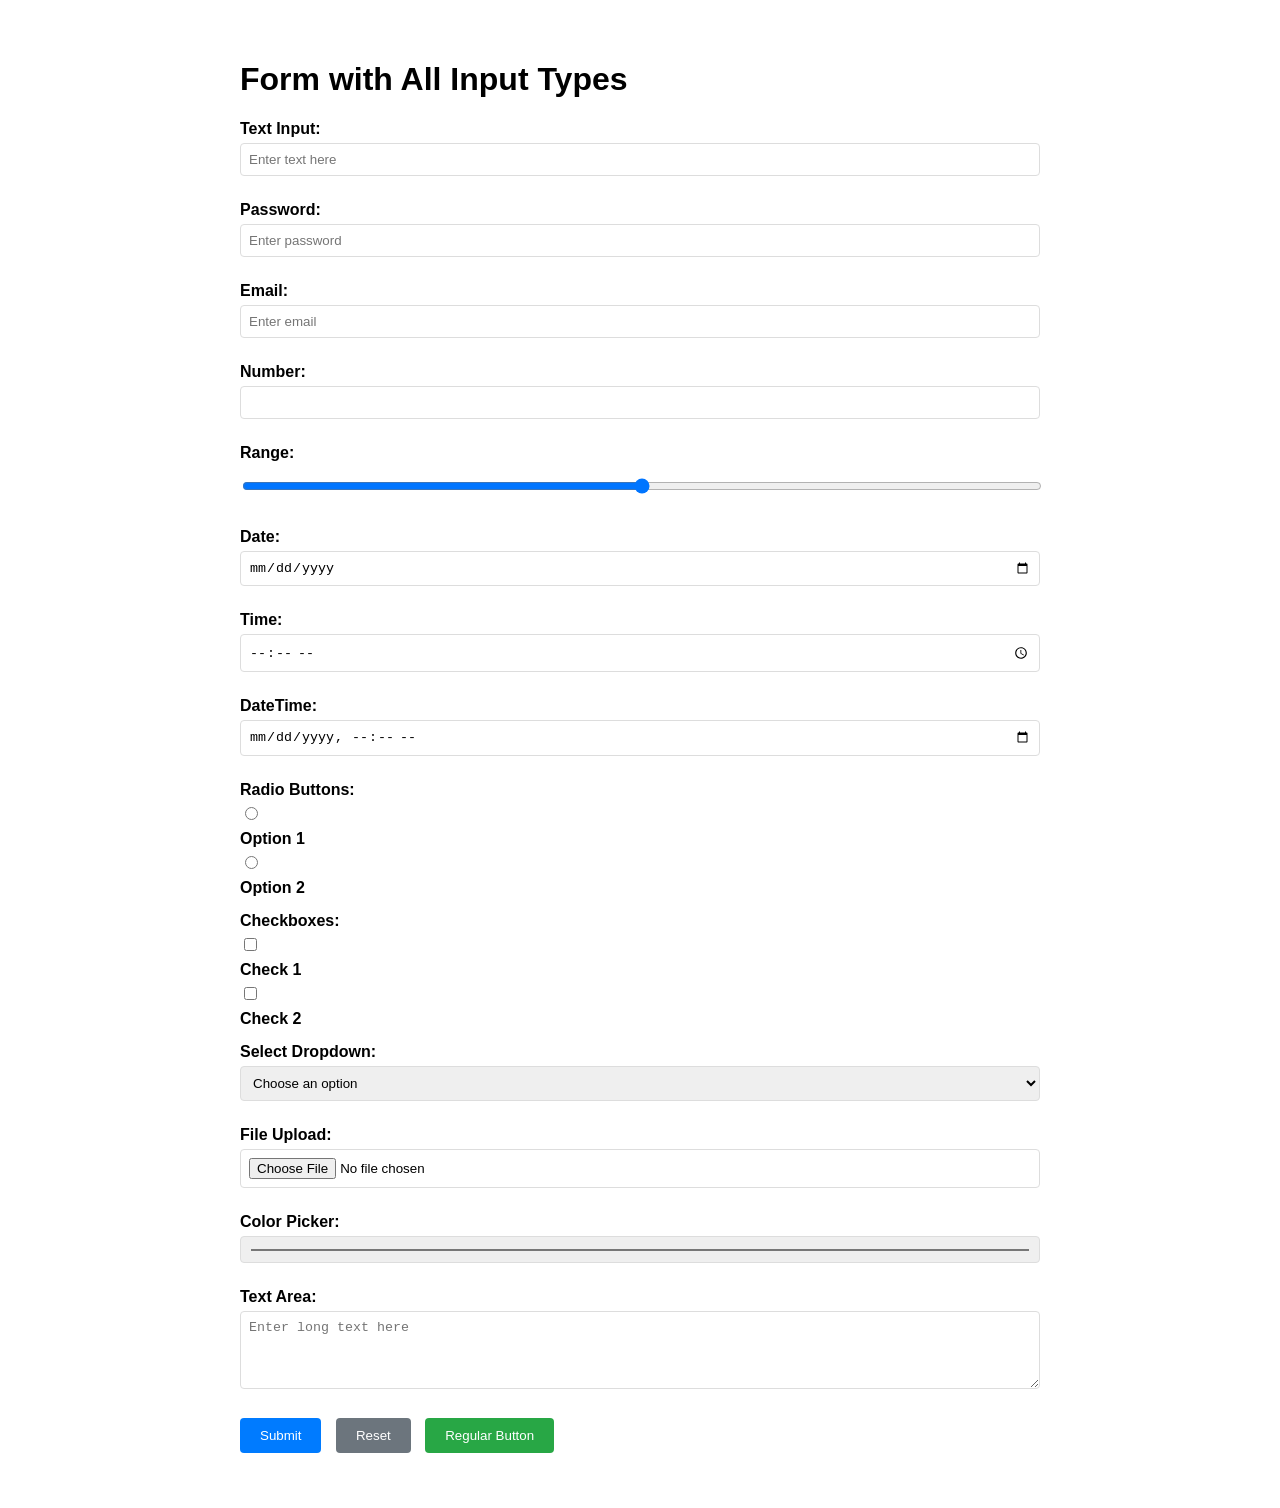
<file: index.html>
<!DOCTYPE html>
<html lang="en">
<head>
    <meta charset="UTF-8">
    <meta name="viewport" content="width=device-width, initial-scale=1.0">
    <title>Form with All Input Types</title>
    <style>
        body {
            font-family: Arial, sans-serif;
            max-width: 800px;
            margin: 20px auto;
            padding: 20px;
        }
        .form-group {
            margin-bottom: 15px;
        }
        label {
            display: block;
            margin-bottom: 5px;
            font-weight: bold;
        }
        input, select, textarea {
            width: 100%;
            padding: 8px;
            margin-bottom: 10px;
            border: 1px solid #ddd;
            border-radius: 4px;
            box-sizing: border-box;
        }
        input[type="radio"],
        input[type="checkbox"] {
            width: auto;
            margin-right: 10px;
        }
        button {
            padding: 10px 20px;
            margin-right: 10px;
            border: none;
            border-radius: 4px;
            cursor: pointer;
        }
        .btn-primary {
            background-color: #007bff;
            color: white;
        }
        .btn-secondary {
            background-color: #6c757d;
            color: white;
        }
        .btn-success {
            background-color: #28a745;
            color: white;
        }
    </style>
</head>
<body>
    <h1>Form with All Input Types</h1>
    <form action="#" method="POST" enctype="multipart/form-data">
        <!-- Text Inputs -->
        <div class="form-group">
            <label for="text">Text Input:</label>
            <input type="text" id="text" name="text" placeholder="Enter text here">
        </div>

        <div class="form-group">
            <label for="password">Password:</label>
            <input type="password" id="password" name="password" placeholder="Enter password">
        </div>

        <div class="form-group">
            <label for="email">Email:</label>
            <input type="email" id="email" name="email" placeholder="Enter email">
        </div>

        <!-- Numeric Inputs -->
        <div class="form-group">
            <label for="number">Number:</label>
            <input type="number" id="number" name="number" min="0" max="100">
        </div>

        <div class="form-group">
            <label for="range">Range:</label>
            <input type="range" id="range" name="range" min="0" max="100">
        </div>

        <!-- Date and Time Inputs -->
        <div class="form-group">
            <label for="date">Date:</label>
            <input type="date" id="date" name="date">
        </div>

        <div class="form-group">
            <label for="time">Time:</label>
            <input type="time" id="time" name="time">
        </div>

        <div class="form-group">
            <label for="datetime-local">DateTime:</label>
            <input type="datetime-local" id="datetime-local" name="datetime-local">
        </div>

        <!-- Selection Inputs -->
        <div class="form-group">
            <label>Radio Buttons:</label>
            <input type="radio" id="radio1" name="radio" value="option1">
            <label for="radio1">Option 1</label>
            <input type="radio" id="radio2" name="radio" value="option2">
            <label for="radio2">Option 2</label>
        </div>

        <div class="form-group">
            <label>Checkboxes:</label>
            <input type="checkbox" id="check1" name="check1" value="check1">
            <label for="check1">Check 1</label>
            <input type="checkbox" id="check2" name="check2" value="check2">
            <label for="check2">Check 2</label>
        </div>

        <div class="form-group">
            <label for="select">Select Dropdown:</label>
            <select id="select" name="select">
                <option value="">Choose an option</option>
                <option value="1">Option 1</option>
                <option value="2">Option 2</option>
                <option value="3">Option 3</option>
            </select>
        </div>

        <!-- File and Color Inputs -->
        <div class="form-group">
            <label for="file">File Upload:</label>
            <input type="file" id="file" name="file">
        </div>

        <div class="form-group">
            <label for="color">Color Picker:</label>
            <input type="color" id="color" name="color">
        </div>

        <!-- Text Area -->
        <div class="form-group">
            <label for="textarea">Text Area:</label>
            <textarea id="textarea" name="textarea" rows="4" placeholder="Enter long text here"></textarea>
        </div>

        <!-- Hidden Input -->
        <input type="hidden" name="hidden" value="hidden-value">

        <!-- Buttons -->
        <div class="form-group">
            <button type="submit" class="btn-primary">Submit</button>
            <button type="reset" class="btn-secondary">Reset</button>
            <button type="button" class="btn-success">Regular Button</button>
        </div>
    </form>
</body>
</html>
</file>
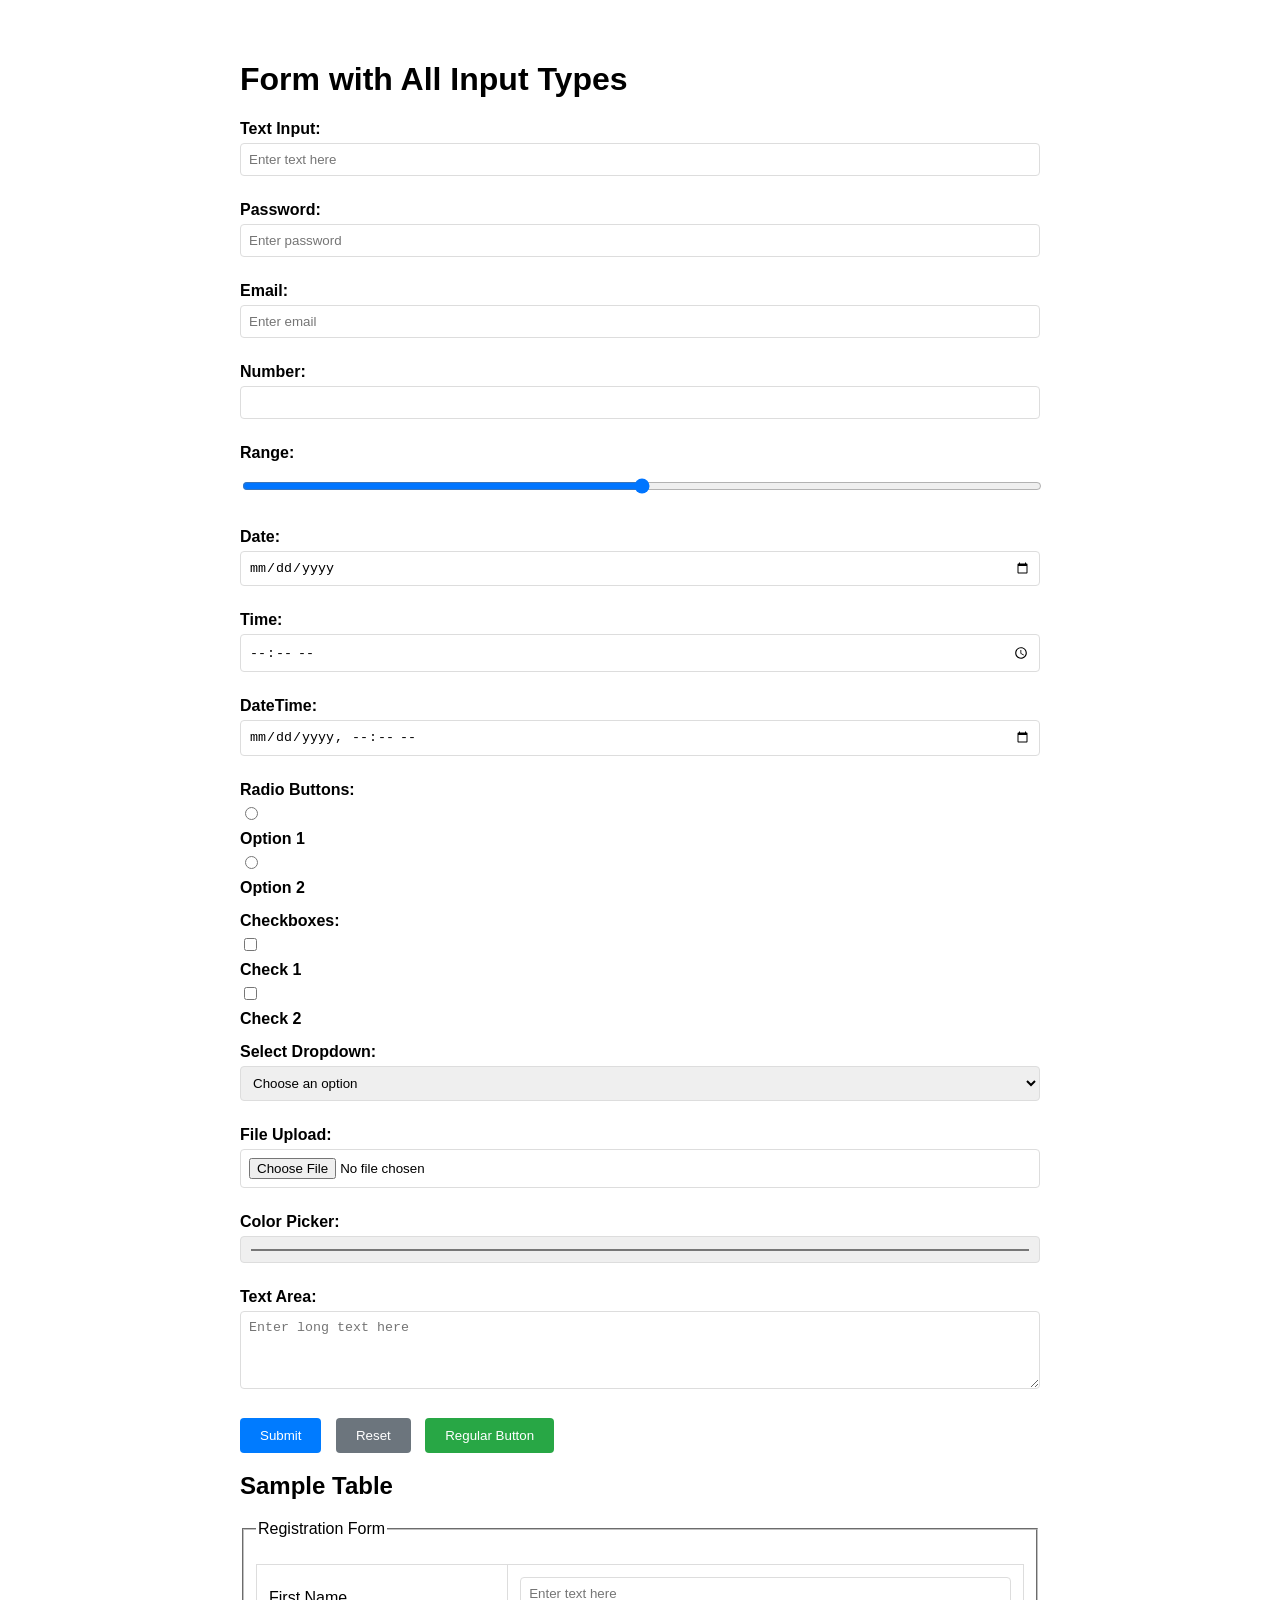
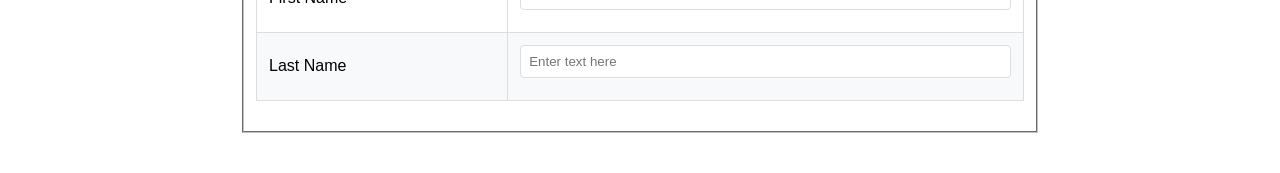
<file: html/index.html>
<!DOCTYPE html>
<html lang="en">
<head>
    <meta charset="UTF-8">
    <meta name="viewport" content="width=device-width, initial-scale=1.0">
    <title>Form with All Input Types</title>
    <style>
        body {
            font-family: Arial, sans-serif;
            max-width: 800px;
            margin: 20px auto;
            padding: 20px;
        }
        .form-group {
            margin-bottom: 15px;
        }
        label {
            display: block;
            margin-bottom: 5px;
            font-weight: bold;
        }
        input, select, textarea {
            width: 100%;
            padding: 8px;
            margin-bottom: 10px;
            border: 1px solid #ddd;
            border-radius: 4px;
            box-sizing: border-box;
        }
        input[type="radio"],
        input[type="checkbox"] {
            width: auto;
            margin-right: 10px;
        }
        button {
            padding: 10px 20px;
            margin-right: 10px;
            border: none;
            border-radius: 4px;
            cursor: pointer;
        }
        .btn-primary {
            background-color: #007bff;
            color: white;
        }
        .btn-secondary {
            background-color: #6c757d;
            color: white;
        }
        .btn-success {
            background-color: #28a745;
            color: white;
        }
    </style>
</head>
<body>
     <h1>Form with All Input Types</h1>
    <form action="#" method="POST" enctype="multipart/form-data">
         <!-- Text Inputs  -->
        <div class="form-group">
            <label for="text">Text Input:</label>
            <input type="text" id="text" name="text" placeholder="Enter text here">
        </div>

        <div class="form-group">
            <label for="password">Password:</label>
            <input type="password" id="password" name="password" placeholder="Enter password">
        </div>

        <div class="form-group">
            <label for="email">Email:</label>
            <input type="email" id="email" name="email" placeholder="Enter email">
        </div>

        <!-- Numeric Inputs -->
        <div class="form-group">
            <label for="number">Number:</label>
            <input type="number" id="number" name="number" min="0" max="100">
        </div>

        <div class="form-group">
            <label for="range">Range:</label>
            <input type="range" id="range" name="range" min="0" max="100">
        </div>

        <!-- Date and Time Inputs -->
        <div class="form-group">
            <label for="date">Date:</label>
            <input type="date" id="date" name="date">
        </div>

        <div class="form-group">
            <label for="time">Time:</label>
            <input type="time" id="time" name="time">
        </div>

        <div class="form-group">
            <label for="datetime-local">DateTime:</label>
            <input type="datetime-local" id="datetime-local" name="datetime-local">
        </div>

        <!-- Selection Inputs -->
        <div class="form-group">
            <label>Radio Buttons:</label>
            <input type="radio" id="radio1" name="radio" value="option1">
            <label for="radio1">Option 1</label>
            <input type="radio" id="radio2" name="radio" value="option2">
            <label for="radio2">Option 2</label>
        </div>

        <div class="form-group">
            <label>Checkboxes:</label>
            <input type="checkbox" id="check1" name="check1" value="check1">
            <label for="check1">Check 1</label>
            <input type="checkbox" id="check2" name="check2" value="check2">
            <label for="check2">Check 2</label>
        </div>

         <div class="form-group">
            <label for="select">Select Dropdown:</label>
            <select id="select" name="select">
                <option value="">Choose an option</option>
                <option value="1">Option 1</option>
                <option value="2">Option 2</option>
                <option value="3">Option 3</option>
            </select>
        </div>

        <!-- File and Color Inputs -->
        <div class="form-group">
            <label for="file">File Upload:</label>
            <input type="file" id="file" name="file">
        </div>

        <div class="form-group">
            <label for="color">Color Picker:</label>
            <input type="color" id="color" name="color">
        </div> 

        <!-- Text Area -->
        <div class="form-group">
            <label for="textarea">Text Area:</label>
            <textarea id="textarea" name="textarea" rows="4" placeholder="Enter long text here"></textarea>
        </div>

        <!-- Hidden Input -->
        <input type="hidden" name="hidden" value="hidden-value">

        <!-- Buttons -->
        <div class="form-group">
            <button type="submit" class="btn-primary">Submit</button>
            <button type="reset" class="btn-secondary">Reset</button>
            <button type="button" class="btn-success">Regular Button</button>
        </div>
    <!-- </form> -->

    <!-- Table Section -->
    <h2>Sample Table</h2>
    <style>
        table {
            width: 100%;
            border-collapse: collapse;
            margin: 20px 0;
        }
        th, td {
            padding: 12px;
            text-align: left;
            border: 1px solid #ddd;
        }
        th {
            background-color: #007bff;
            color: white;
        }
        tr:nth-child(even) {
            background-color: #f8f9fa;
        }
        tr:hover {
            background-color: #f2f2f2;
        }
    </style>
    <form action="">
       <fieldset>
        <legend>Registration Form</legend>
        <table>
       
            <tbody>
                <tr>
                    <td>First Name</td>
                    <td><input type="text" id="text" name="text" placeholder="Enter text here"></td>
                    
                </tr>
                <tr>
                    <td>Last Name</td>
                    <td><input type="text" id="text" name="text" placeholder="Enter text here"></td>
                   
                </tr>
               
            </tbody>
        </table>
       </fieldset>
    </form>
</body>
</html>
</file>
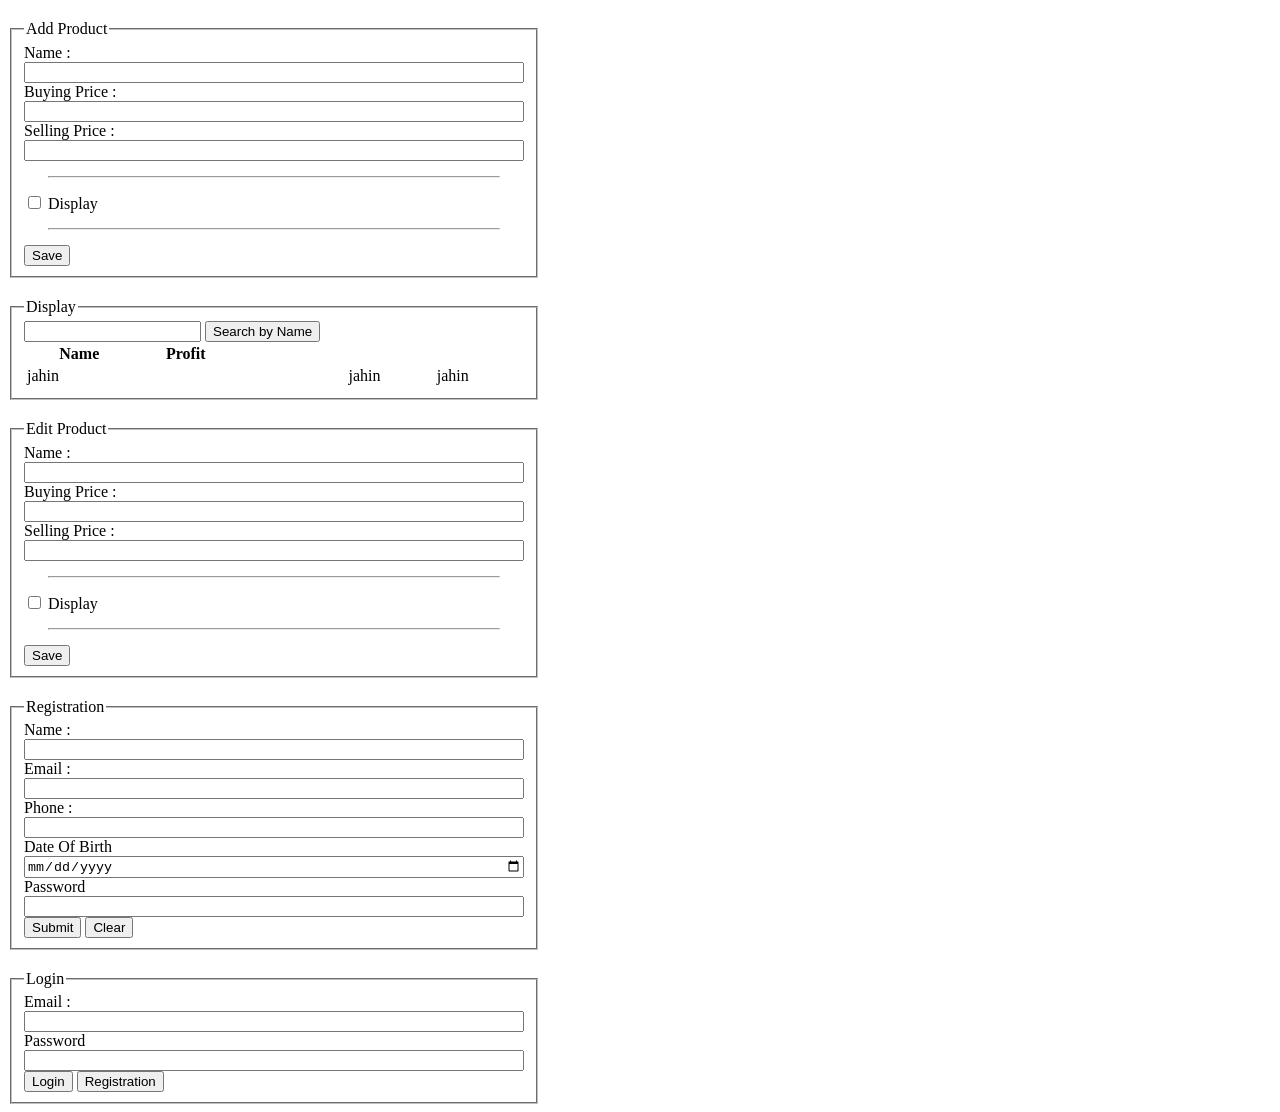
<file: html/LabPerformance1.html>
<!DOCTYPE html>
<html lang="en">
<head>
    <meta charset="UTF-8">
    <meta name="viewport" content="width=device-width, initial-scale=1.0">
    <title>Document</title>
</head>
<body>
    
    <form>
        <fieldset style="display: flex; flex-direction: column; width: 500px; margin-top: 20px; ">
            <legend>Add Product</legend>
            
                <label for="name">Name :</label> 
                <input type="text" name="name">
                <label for="bprice">Buying Price :</label> 
                <input type="text" name="bprice">
                <label for="sprice">Selling Price :</label> 
                <input type="text" name="sprice">
                <hr style="width: 90%; margin-top: 15px; margin-bottom: 15px;">
                <div>
                <input type="checkbox" name="display" id="">
                <label for="display">Display</label>
                </div>
                <hr style="width: 90%; margin-top: 15px; margin-bottom: 15px;">
                
                <div> <button>Save</button></div>
               
        </fieldset>
    </form>

    <!-- display product -->
    <fieldset style="display: flex; flex-direction: column; width: 500px; margin-top: 20px; ">
        <legend>Display</legend>
       <div>
        <input type="search" name="" id="">
        <button>Search by Name</button>
       </div>
        <table >
           <tr style="display: grid; grid-template-columns: 1fr 1fr 1fr;">
            <th>Name</th>
            <th>Profit</th>

           </tr>
           <tr >
            <td>jahin</td>
            <td>jahin</td>
            <td>jahin</td>
            
           </tr>
            
        </table>
    </fieldset>

    <!-- Edit Product -->
    <form>
        <fieldset style="display: flex; flex-direction: column; width: 500px; margin-top: 20px; ">
            <legend>Edit Product</legend>
            
                <label for="name">Name :</label> 
                <input type="text" name="name">
                <label for="bprice">Buying Price :</label> 
                <input type="text" name="bprice">
                <label for="sprice">Selling Price :</label> 
                <input type="text" name="sprice">
                <hr style="width: 90%; margin-top: 15px; margin-bottom: 15px;">
                <div>
                <input type="checkbox" name="display" id="">
                <label for="display">Display</label>
                </div>
                <hr style="width: 90%; margin-top: 15px; margin-bottom: 15px;">
                
                <div> <button>Save</button></div>
               
        </fieldset>
    </form>


    <!-- registration -->
    <form action="">
        <fieldset style="display: flex; flex-direction: column; width: 500px; margin-top: 20px; ">
            <legend>Registration</legend>
            <table >
                <label for="name">Name : </label> 
                <input type="text" name="name">
                <label for="email">Email : </label> 
                <input type="text" name="email">
                <label for="phone">Phone : </label> 
                <input type="text" name="phone">
                <label for="dob">Date Of Birth</label>
                <input type="date" name="dob" id="">
                <label for="pass">Password</label>
                <input type="password" name="pass" id="">

            </table>

            <div>
                <button>Submit</button>
                <button>Clear</button>
            </div>
        </fieldset>
        
    </form>

    <!-- Login -->
    <form action="">
        <fieldset style="display: flex; flex-direction: column; width: 500px; margin-top: 20px; ">
            <legend>Login</legend>
            <table >
                
                <label for="email">Email : </label> 
                <input type="text" name="email">
               
              
                <label for="pass">Password</label>
                <input type="password" name="pass" id="">

            </table>

            <div>
                <button>Login</button>
                <button>Registration</button>
            </div>
        </fieldset>
        
    </form>


</body>
</html>
</file>
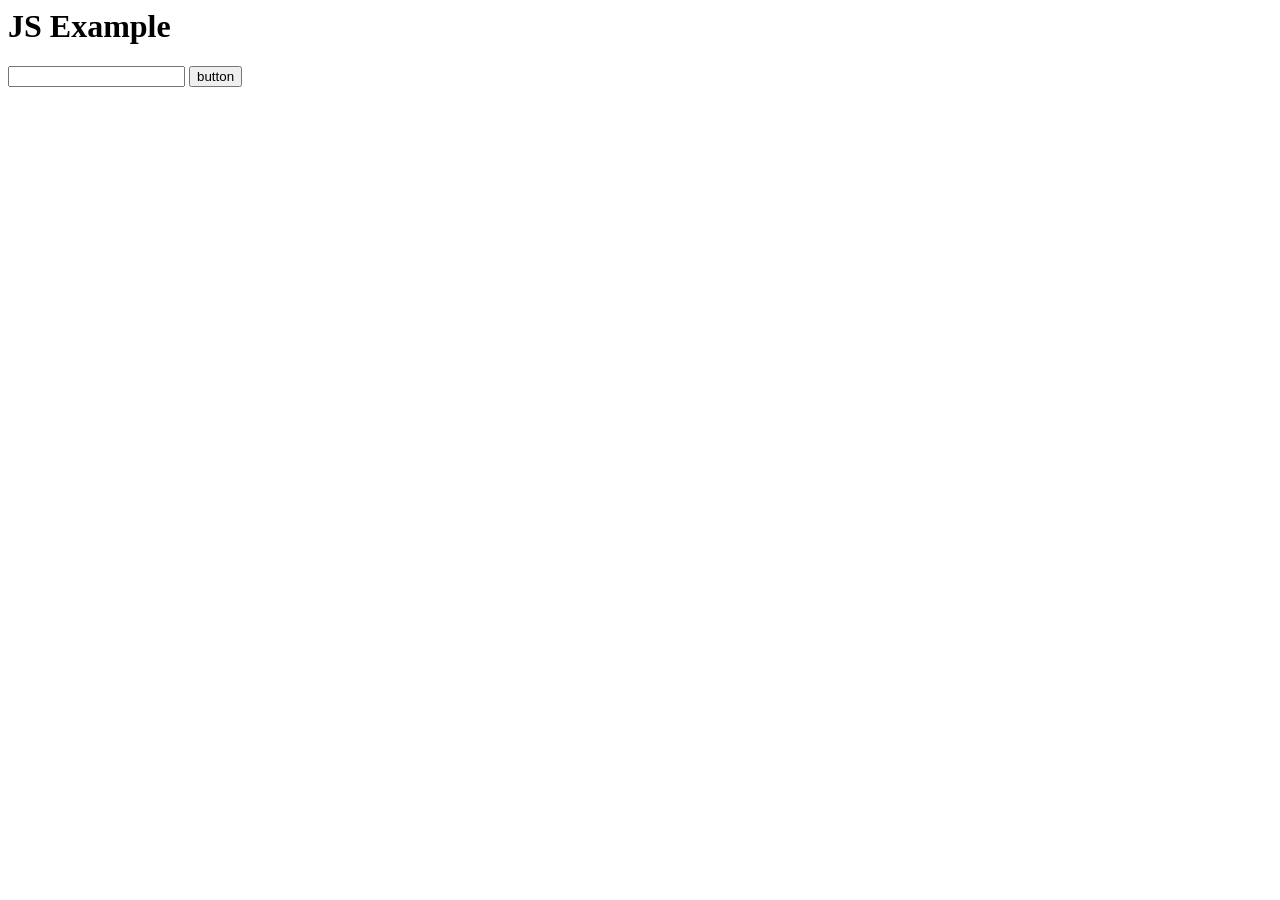
<file: javascript/test.html>
<html lang="en">
<head>
    <title>Js Example</title>
</head>
<body>
    <h1 id="head">JS Example</h1>
    <input type="text" id="username" name="username" value="" onblur="test()" /> 
    <input type="button" id="button" name="button" value="button" onclick="test()"/>
    <p id="error"></p>

    <script>
        //name = 'alamin';
        //var name = 'alamin';
        let name = 'alamin';
        let std = ['alamin', 1, '3.5', 'alamin@aiub.edu'];
        std[2];
        console.log(name);
        console.log(std)

        // function abc(f1,b){
        //     a=f1(10,20);
        //     return a+b;
        // }

        let f1 = function(a, b){
            return a+b;
        }

        //console.log(abc(f1,20));
        let f2 = (a,b)=>a+b;

        console.log(f2(20,30));
        //console.log(f1(20,30));

        // if(){

        // }else{

        // }

        for(let i=0; i<10; i++){
            console.log("test");
        }
        //document.write('test from JS');
        //document.getElementsByTagName('h1')[0].innerHTML = "TEST text";
        
        function change(){
            document.getElementById('head').innerHTML = "TEST";
        }

        function test (){
            let username = document.getElementById('username').value;
            //alert(username);
            if(username == ""){
                let error = document.getElementById('error');
                error.innerHTML = "please type username first!";
                error.style.color = 'red';
                document.getElementById('head').innerHTML = "";
            }else{
                document.getElementById('head').innerHTML = username;
                document.getElementById('error').innerHTML = "";
            }
        }
    </script>
</body>
</html>
</file>
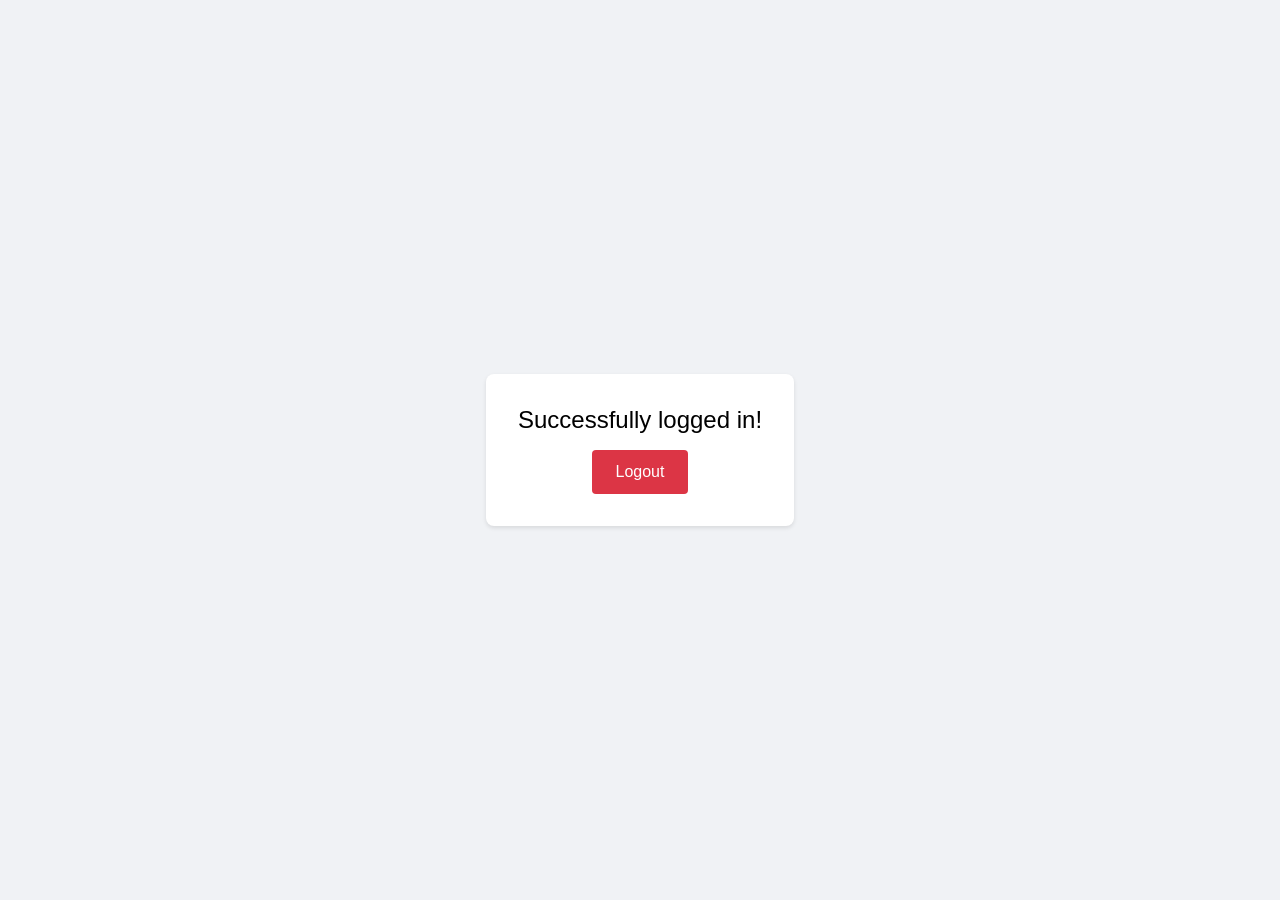
<file: js_task_userValidation/dashboard.html>
<!DOCTYPE html>
<html lang="en">
<head>
    <meta charset="UTF-8">
    <meta name="viewport" content="width=device-width, initial-scale=1.0">
    <title>Dashboard</title>
    <style>
        body {
            font-family: Arial, sans-serif;
            display: flex;
            justify-content: center;
            align-items: center;
            height: 100vh;
            margin: 0;
            background-color: #f0f2f5;
        }
        .container {
            background: white;
            padding: 2rem;
            border-radius: 8px;
            box-shadow: 0 2px 4px rgba(0,0,0,0.1);
            text-align: center;
        }
        .welcome-message {
            font-size: 1.5rem;
            margin-bottom: 1rem;
        }
        .logout-btn {
            background: #dc3545;
            color: white;
            padding: 0.8rem 1.5rem;
            border: none;
            border-radius: 4px;
            cursor: pointer;
            font-size: 1rem;
        }
    </style>
</head>
<body>
    <div class="container">
        <div class="welcome-message">Successfully logged in!</div>
        <button class="logout-btn" onclick="location.href='login.html'">Logout</button>
    </div>
</body>
</html>
</file>
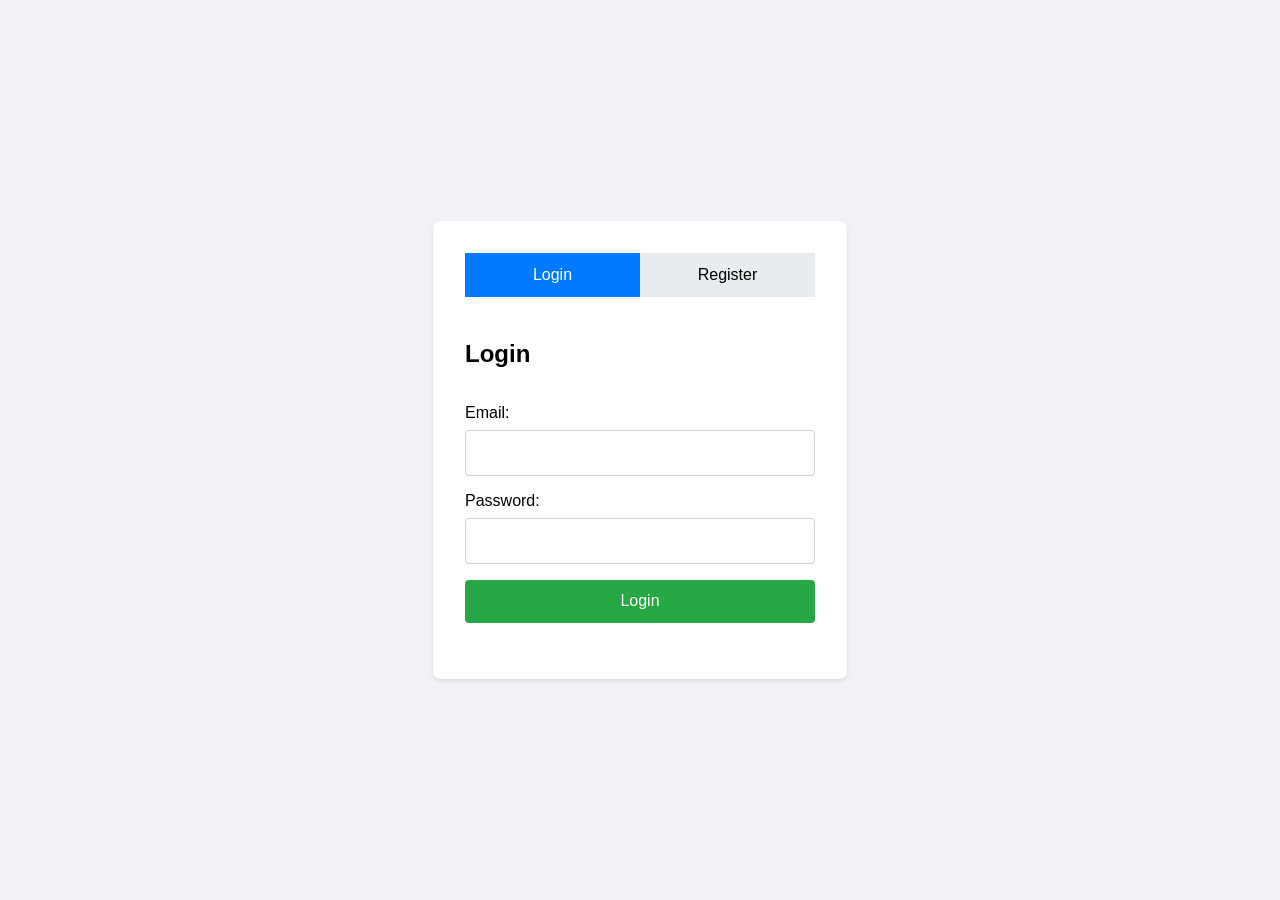
<file: js_task_userValidation/login.html>
<!DOCTYPE html>
<html lang="en">
<head>
    <meta charset="UTF-8">
    <meta name="viewport" content="width=device-width, initial-scale=1.0">
    <title>Document</title>
</head>
<body>
    <div class="container">
        <div class="auth-forms">
            <div class="toggle-buttons">
                <button class="active" id="showLogin">Login</button>
                <button id="showRegister">Register</button>
            </div>

            <form id="loginForm" class="form">
                <h2>Login</h2>
                <div class="form-group">
                    <label>Email:</label>
                    <input type="email" id="loginEmail" required>
                </div>
                <div class="form-group">
                    <label>Password:</label>
                    <input type="password" id="loginPassword" required>
                </div>
                <button type="submit">Login</button>
                <div class="error-message" id="loginError"></div>
            </form>

            <form id="registerForm" class="form hidden">
                <h2>Register</h2>
                <div class="form-group">
                    <label>Email:</label>
                    <input type="email" id="registerEmail" required>
                </div>
                <div class="form-group">
                    <label>Password:</label>
                    <input type="password" id="registerPassword" required minlength="6">
                </div>
                <div class="form-group">
                    <label>Confirm Password:</label>
                    <input type="password" id="confirmPassword" required>
                </div>
                <button type="submit">Register</button>
                <div class="error-message" id="registerError"></div>
            </form>
        </div>
    </div>

    <style>
        body {
            font-family: Arial, sans-serif;
            display: flex;
            justify-content: center;
            align-items: center;
            height: 100vh;
            margin: 0;
            background-color: #f0f2f5;
        }
        .container {
            background: white;
            padding: 2rem;
            border-radius: 8px;
            box-shadow: 0 2px 4px rgba(0,0,0,0.1);
            width: 350px;
        }
        .toggle-buttons {
            display: flex;
            margin-bottom: 1.5rem;
        }
        .toggle-buttons button {
            flex: 1;
            padding: 0.8rem;
            border: none;
            background: #e9ecef;
            cursor: pointer;
            font-size: 1rem;
        }
        .toggle-buttons button.active {
            background: #007bff;
            color: white;
        }
        .form {
            display: flex;
            flex-direction: column;
            gap: 1rem;
        }
        .form-group {
            display: flex;
            flex-direction: column;
            gap: 0.5rem;
        }
        input {
            padding: 0.8rem;
            border: 1px solid #ced4da;
            border-radius: 4px;
            font-size: 1rem;
        }
        button[type="submit"] {
            background: #28a745;
            color: white;
            padding: 0.8rem;
            border: none;
            border-radius: 4px;
            cursor: pointer;
            font-size: 1rem;
        }
        .error-message {
            color: #dc3545;
            margin-top: 0.5rem;
            font-size: 0.9rem;
        }
        .hidden {
            display: none;
        }
    </style>

    <script>
        document.addEventListener('DOMContentLoaded', () => {
            const showLogin = document.getElementById('showLogin');
            const showRegister = document.getElementById('showRegister');
            const loginForm = document.getElementById('loginForm');
            const registerForm = document.getElementById('registerForm');
            
            // Form toggle functionality
            showLogin.addEventListener('click', (e) => {
                e.preventDefault();
                showLogin.classList.add('active');
                showRegister.classList.remove('active');
                loginForm.classList.remove('hidden');
                registerForm.classList.add('hidden');
                document.getElementById('loginError').textContent = '';
                document.getElementById('registerError').textContent = '';
            });

            showRegister.addEventListener('click', (e) => {
                e.preventDefault();
                showRegister.classList.add('active');
                showLogin.classList.remove('active');
                registerForm.classList.remove('hidden');
                loginForm.classList.add('hidden');
                document.getElementById('loginError').textContent = '';
                document.getElementById('registerError').textContent = '';
            });

            // Registration handler
            registerForm.addEventListener('submit', (e) => {
                e.preventDefault();
                const email = document.getElementById('registerEmail').value;
                const password = document.getElementById('registerPassword').value;
                const confirmPassword = document.getElementById('confirmPassword').value;
                const errorElement = document.getElementById('registerError');

                // Validation
                if (!validateEmail(email)) {
                    errorElement.textContent = 'Please enter a valid email address';
                    return;
                }
                if (password !== confirmPassword) {
                    errorElement.textContent = 'Passwords do not match';
                    return;
                }
                if (password.length < 6) {
                    errorElement.textContent = 'Password must be at least 6 characters';
                    return;
                }

                // Check existing users
                const users = JSON.parse(localStorage.getItem('users') || '[]');
                if (users.some(user => user.email === email)) {
                    errorElement.textContent = 'User already exists';
                    return;
                }

                // Store user
                users.push({ email, password });
                localStorage.setItem('users', JSON.stringify(users));
                errorElement.textContent = '';
                alert('Registration successful! Please login.');
                showLogin.click();
            });

            // Email validation function
            function validateEmail(email) {
                return /^[^\s@]+@[^\s@]+\.[^\s@]+$/.test(email);
            }

            // Login handler
            loginForm.addEventListener('submit', (e) => {
                e.preventDefault();
                const email = document.getElementById('loginEmail').value;
                const password = document.getElementById('loginPassword').value;
                const errorElement = document.getElementById('loginError');
                errorElement.textContent = '';

                if (!validateEmail(email)) {
                    errorElement.textContent = 'Please enter a valid email address';
                    return;
                }

                const users = JSON.parse(localStorage.getItem('users') || '[]');
                const user = users.find(user => user.email === email);
                if (!user) {
                    errorElement.textContent = 'User not found';
                    return;
                }
                if (user.password !== password) {
                    errorElement.textContent = 'Incorrect password';
                    return;
                }

                errorElement.textContent = '';
                alert('Login successful!');
                window.location.href = 'dashboard.html';
            });

            function validateEmail(email) {
                return /^[^\s@]+@[^\s@]+\.[^\s@]+$/.test(email);
            }
        });
    </script>
</body>
</html>
</file>
